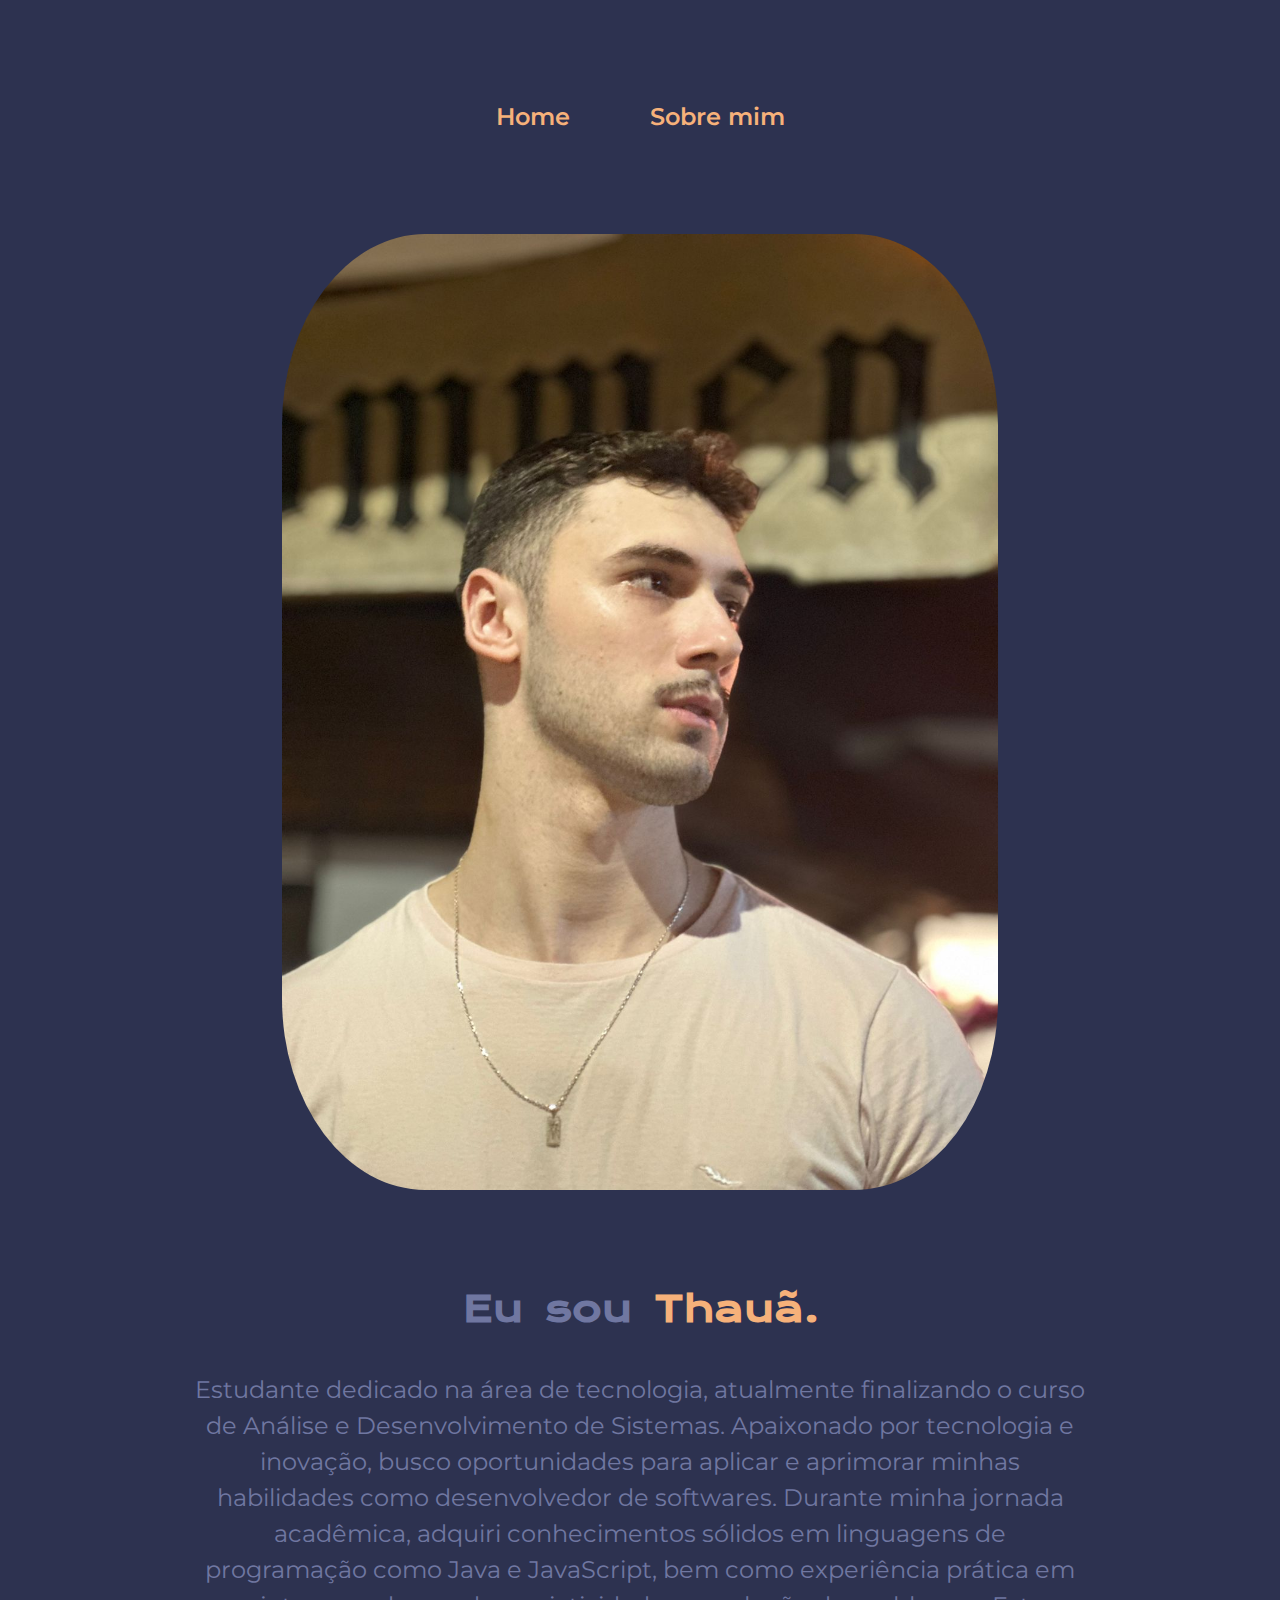
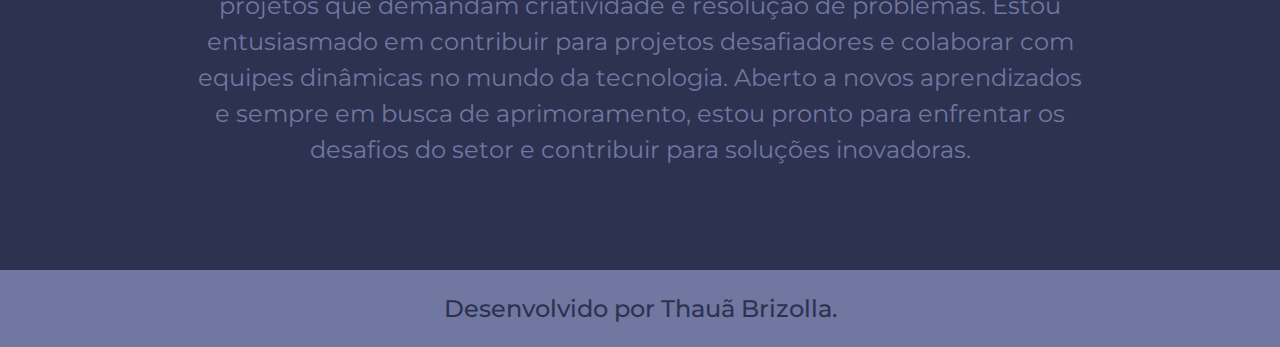
<file: about.html>
<!DOCTYPE html>
<html lang="pt-br">
<head>
    <meta charset="UTF-8">
    <meta name="viewport" content="width=device-width, initial-scale=1.0">
    <link rel="stylesheet" href="./styles/style.css">
    <title>Sobre mim</title>
</head>
<body>
    <header class="cabecalho">
        <nav class="cabecalho__menu">
            <a class="cabecalho__menu__link" href="index.html">Home</a>
            <a class="cabecalho__menu__link" href="about.html">Sobre mim</a>
        </nav>
    </header>

    <main class="apresentacao">
        <section class="apresentacao__conteudo">
            <h1 class="apresentacao__conteudo__titulo">Eu sou <strong class="titulo-destaque"> Thauã.</strong></h1>
            <p class="apresentacao__conteudo__texto">Estudante dedicado na área de tecnologia, atualmente finalizando o curso de Análise e Desenvolvimento de Sistemas. 
                Apaixonado por tecnologia e inovação, busco oportunidades para aplicar e aprimorar minhas habilidades como desenvolvedor de softwares. Durante minha jornada acadêmica, adquiri conhecimentos sólidos em linguagens de programação como Java e JavaScript, bem como experiência prática em projetos que demandam criatividade e resolução de problemas. Estou entusiasmado em contribuir para projetos desafiadores e colaborar com equipes dinâmicas no mundo da tecnologia. Aberto a novos aprendizados e sempre em busca de aprimoramento, estou pronto para enfrentar os desafios do setor e contribuir para soluções inovadoras.</p>
        </section>
        <img id="apresentacao__imagem" src="./assets/fotoperfil.jpeg" alt="Foto de perfil - Thauã Brizolla">
    </main>
    <footer class="rodape">
        <p>Desenvolvido por Thauã Brizolla.</p>
    </footer>
</body>
</html>
</file>
<file: styles/style.css>
@import url('https://fonts.googleapis.com/css2?family=Krona+One&family=Montserrat:wght@400;600&display=swap');

:root {
    --cor-primaria: #2D3250;
    --cor-secundaria: #7077A1;
    --cor-terciaria: #F6B17A;
    --cor-hover:  #31375e;

    --fonte-primaria: 'Krona One', sans-serif;
    --fonte-secundaria: 'Montserrat', sans-serif;
}


* {
    margin: 0;
    padding: 0;
}

body {
    box-sizing: border-box;
    background-color: var(--cor-primaria);
    color: var(--cor-secundaria);
}

.cabecalho {
    margin-top: 5%;
    margin-left: 15%;
}

.cabecalho__menu {
    display: flex;
    gap: 80px;
}

.cabecalho__menu__link {
    font-family: var(--fonte-secundaria);
    font-size: 1.5rem;
    font-weight: 600;
    color: var(--cor-terciaria);
    text-decoration: none;
    transition: all 0.3s;
}

.cabecalho__menu__link:hover {
    filter: brightness(150%);
    text-shadow: 2px 2px 50px var(--cor-secundaria);
}

.apresentacao {
    margin: 8% 15%;
    display: flex;
    justify-content: space-between;
    gap: 200px;
}

.apresentacao__conteudo {
    width: 50%;
    display: flex;
    flex-direction: column;
    gap: 40px;
}

.apresentacao__conteudo__titulo {
    font-size: 2.25rem;
    font-family: var(--fonte-primaria);
}

.titulo-destaque {
    color: var(--cor-terciaria);
}

.apresentacao__conteudo__texto {
    font-size: 1.5rem;
    line-height: 150%;
    font-family: var(--fonte-secundaria);
}

.apresentacao__links {
    display: flex;
    flex-direction: column;
    align-items: center;
    justify-content: space-between;
    gap: 32px;
}

.apresentacao__links__subtitulo {
    font-family: var(--fonte-primaria);
    font-weight: 400;
    font-size: 1.5rem;
}

.apresentacao__links__navegacao {
    display: flex;
    justify-content: center;
    gap: 16px;
    background-color: var(--cor-primaria);
    width: 60%;
    text-align: center;
    border: 2px solid var(--cor-terciaria);
    border-radius: 8px;
    font-size: 1.5rem;
    font-weight: 600;
    padding: 21.5px 0;
    text-decoration: none;
    color: var(--cor-secundaria);
    font-family: var(--fonte-secundaria);
    transition: all 0.2s;
}

.apresentacao__links__navegacao:hover {
    color: var(--cor-terciaria);
    background-color: var(--cor-hover);
    font-size: 160%;
}

.apresentacao__links__link__image {
    width: 2rem;
    height: 2rem;
}

#apresentacao__imagem {
    width: 30%;
    height: 20%;
    border-radius: 20%;
}

.rodape {
    color: var(--cor-primaria);
    background-color: var(--cor-secundaria);
    padding: 24px;
    text-align: center;
    font-family: var(--fonte-secundaria);
    font-size: 1.5rem;
    font-weight: 500;
}

@media (max-width: 1400px) {
    .cabecalho {
        margin: 8% 15%;
    }

    .cabecalho__menu {
        margin: auto;
        justify-content: center;
    }

    .apresentacao {
        flex-direction: column-reverse;
        align-items: center;
        gap: 6rem;
    }

    .apresentacao__conteudo {
        text-align: center;
        width: auto;
    }

    .apresentacao__conteudo__titulo {
        word-spacing: 10px;
    }

    #apresentacao__imagem {
        width: 80%;
    }
}

@media (max-width: 450px) {
    .apresentacao__conteudo__texto {
        font-size: 1.25rem;
    }
}
</file>
